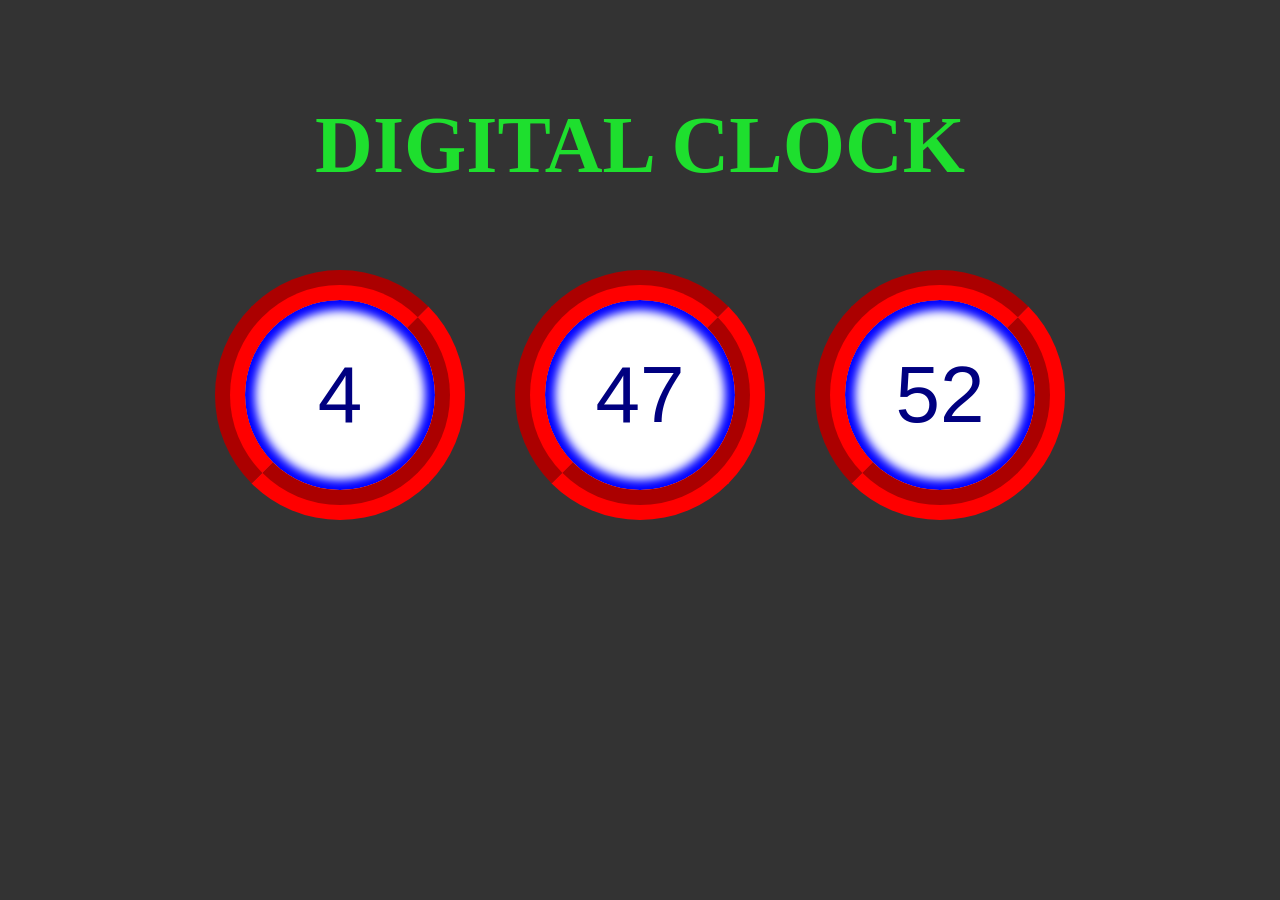
<file: digitalclock.html>
<!DOCTYPE html>
<html lang="en">
<head>
    <meta charset="UTF-8">
    <meta http-equiv="X-UA-Compatible" content="IE=edge">
    <meta name="viewport" content="width=device-width, initial-scale=1.0">
    <title>Document</title>
    <style>
        body{background-color: #333;}
        #box
        {
            height: 300px;
            width: 900px;
            margin: 100px auto;
        }
        .a{
            height: 250px;
            width: 250px;
            float: left;
            background: white;
            margin: 25px;
            border: 30px groove red;
            border-radius: 50%;
            box-sizing: border-box;
            box-shadow: 0px 0px 10px 10px blue inset;
            font-size: 80px;
            text-align: center;
            line-height: 190px;
            color: navy;
            font-family: sans-serif;
        }
        h1{
            color: rgb(30, 223, 46);
            text-align: center;
            font-size: 80px;
        }
    </style>
</head>
<body onload="digiclock()">
    <div id="box">
        <h1>DIGITAL CLOCK</h1>
        <div id="h" class="a">HH</div>
        <div id="m" class="a">MM</div>
        <div id="s" class="a">SS</div>
    </div>


    <script>
        function digiclock(){
        var time = new Date();

        document.getElementById("h").innerHTML=time.getHours()
        document.getElementById("m").innerHTML=time.getMinutes()
        document.getElementById("s").innerHTML=time.getSeconds()
        }
        setInterval(digiclock,1000)
    </script>
</body>
</html>
</file>
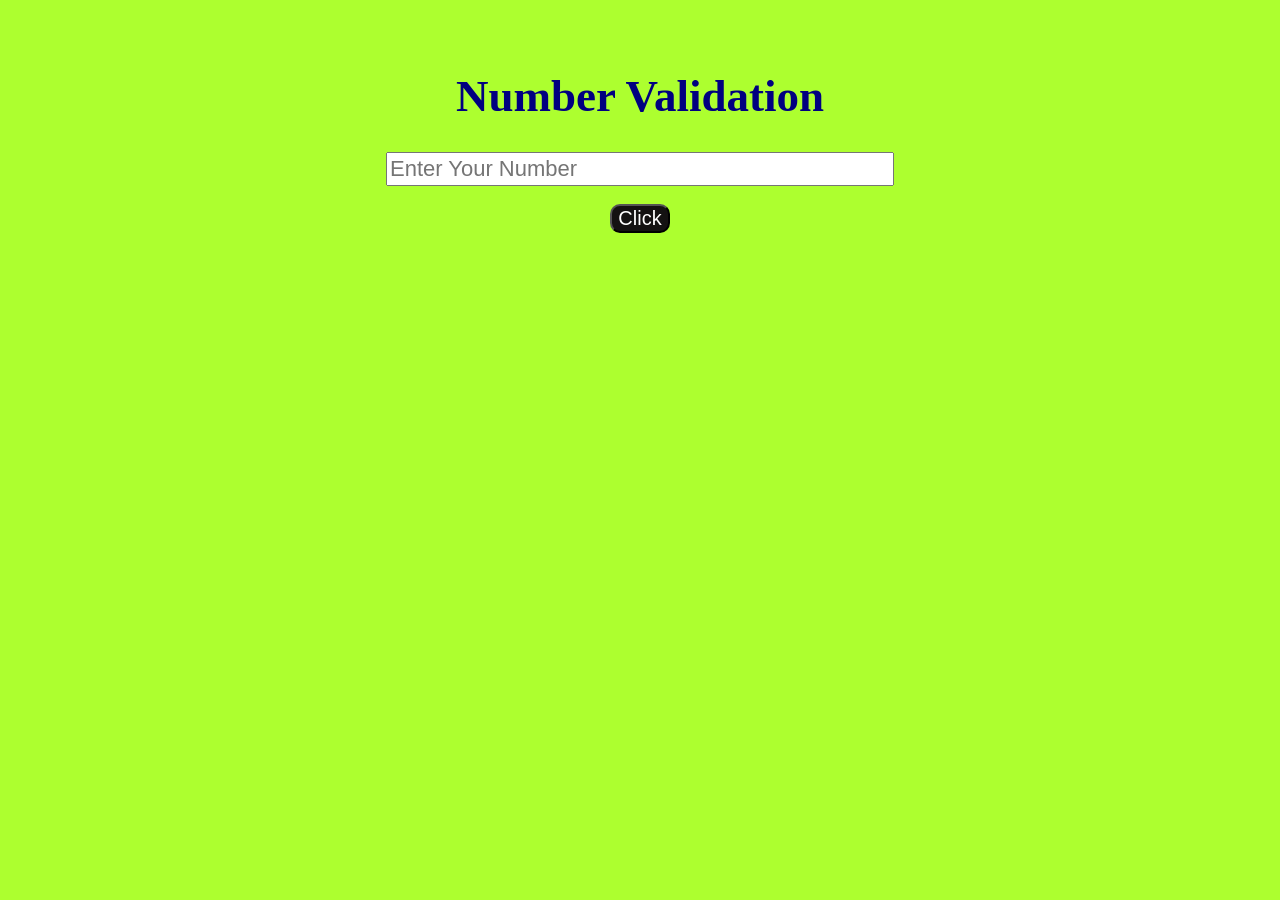
<file: number_validation.html>
<!DOCTYPE html>
<html lang="en">
<head>
    <meta charset="UTF-8">
    <meta http-equiv="X-UA-Compatible" content="IE=edge">
    <meta name="viewport" content="width=device-width, initial-scale=1.0">
    <title>Document</title>
    <style>
        body{
            background-color: greenyellow;
        }
        input[type=text]{
            height: 28px;
            width: 500px;
            font-size: 22px;
        }
        button{
            background-color: rgb(20, 18, 18);
            border-radius: 10px;
            color: white;
            font-size: 20px;

        }
        p{
            font-size: 30px;
            color: blue;
        }
        h1{
            font-size: 45px;
            color: navy;
            margin-top: 70px;
        }
    </style>
</head>
<body>
    <center>
        <h1>Number Validation</h1>
    <input type="text" id="number" placeholder="Enter Your Number"><br><br>
    <button onclick="demo()">Click</button>
    <p></p>
</center>
</body>
<script>
    function demo(){
    var num=document.getElementById('number').value
    var result = document.querySelector('p')

    if(num.length == 10 )
    {
        result.innerHTML="Its True"
    }
    else{
        result.innerHTML="Please Enter 10 Digit Valid Phone Number"
    }
}
</script>
</html>
</file>
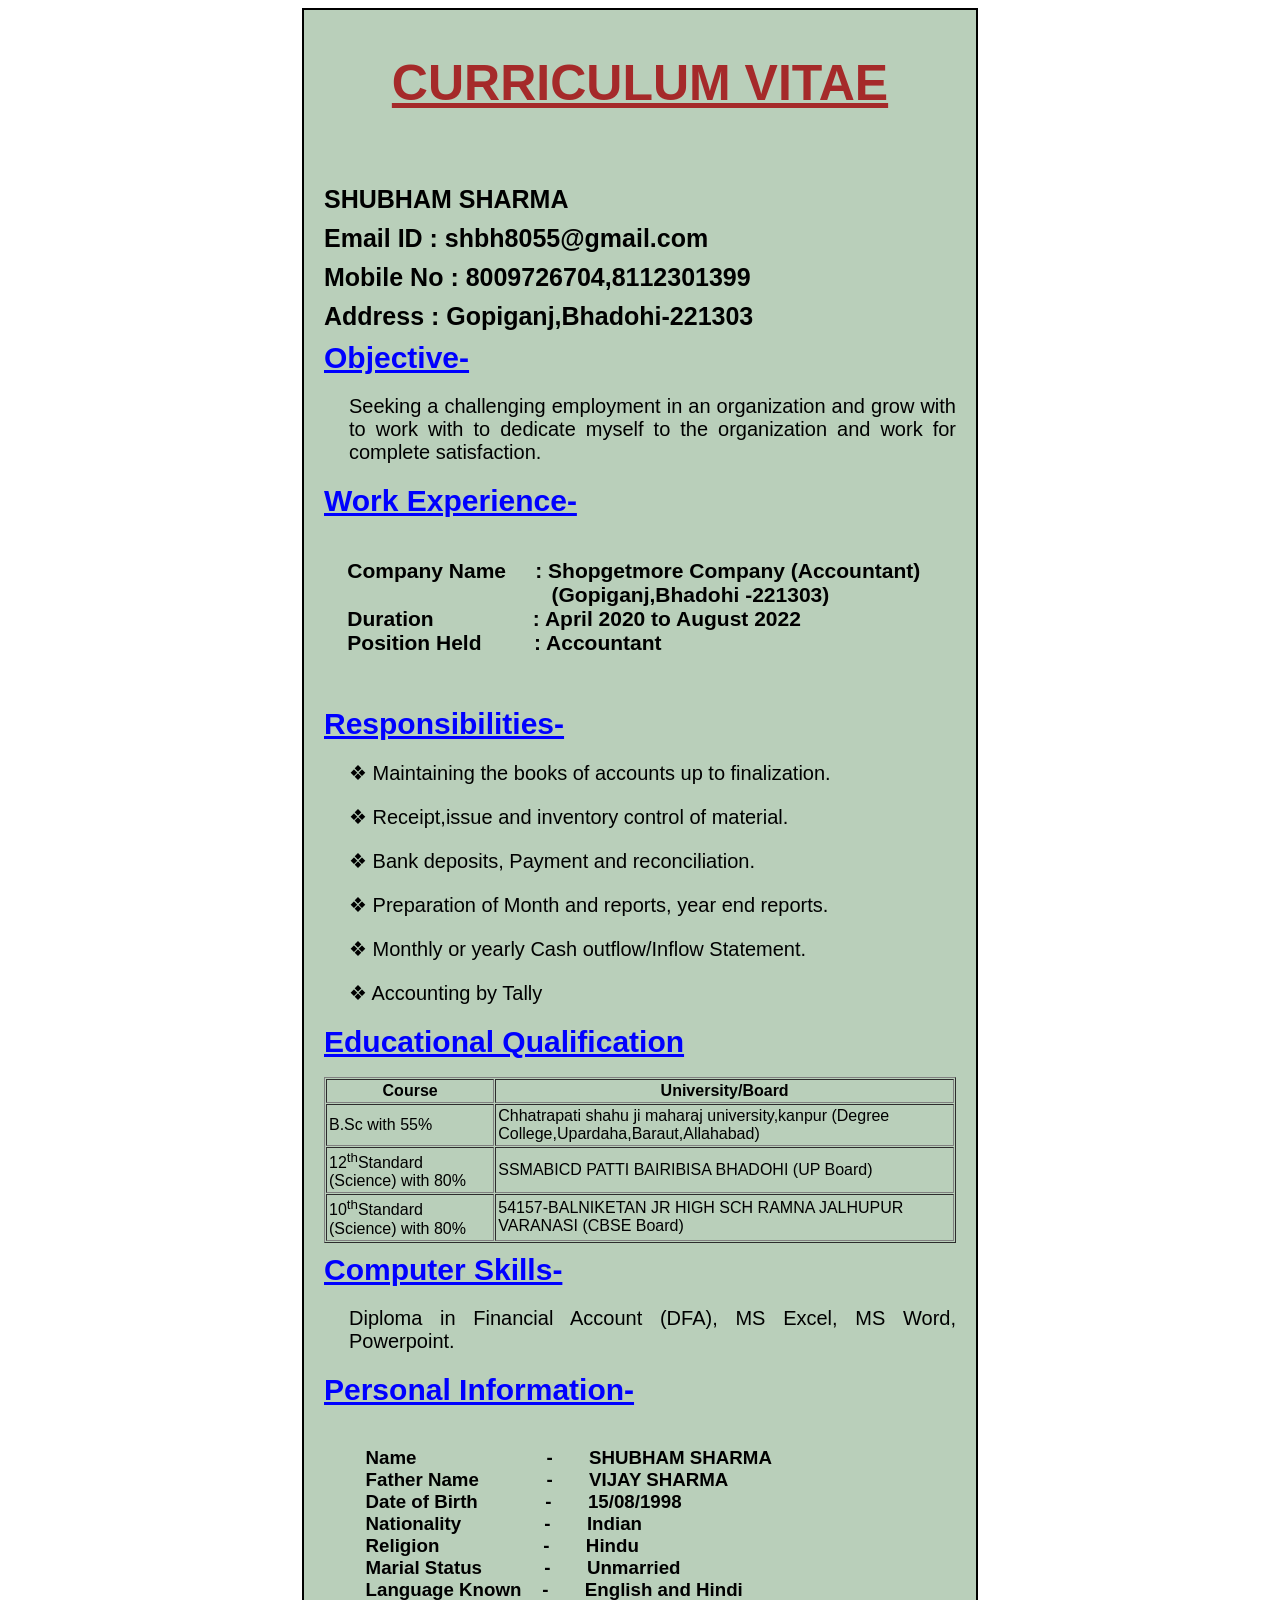
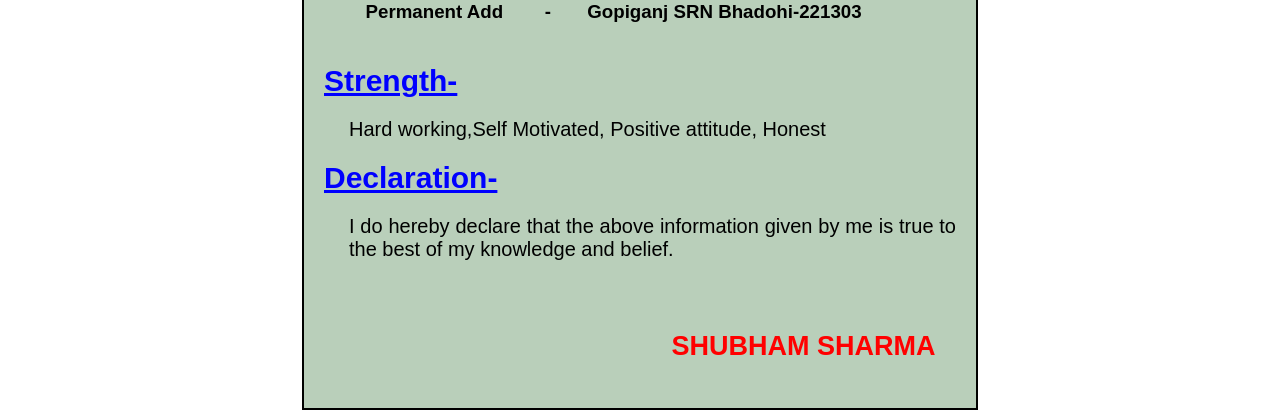
<file: Resume.html>
<!DOCTYPE html>
<html lang="en">

<head>
    <meta charset="UTF-8">
    <meta http-equiv="X-UA-Compatible" content="IE=edge">
    <meta name="viewport" content="width=device-width, initial-scale=1.0">
    <title>CURRICULUM VITAE</title>
    <style>
        * {
            font-family: sans-serif;


        }

        #main {
            height: 1000;
            width: 50%;
            border: 2px solid black;
            padding: 10px 20px;
            margin: 0 auto;
            background-color: rgba(136, 174, 138, 0.584);
        }

        h1 {
            text-align: center;
            color: brown;
            font-size: 50px;
            text-decoration: underline;
            padding: 0 0 40px 0;
        }

        .intro {
            font-size: 25px;
            margin: 10px 0;

        }

        .head {
            color: blue;
            font-size: 30px;
            margin: 10px 0 0 0;
            text-decoration: underline;

        }

        p {
            font-size: 20px;
            margin-left: 25px;
            text-align: justify;
        }

        img {
            position: absolute;
            top: 150px;
            left: 870px;
        }

        #company {
            font-size: 21px;
        }

        h4 {
            font-size: 27px;
            margin-left: 55%;
            color: red;
            margin-top: 70px;

        }

        #course {
            border: 3px solid black;
            height: 250px;
            width: 300px;
            font-size: 18px;

        }

        #board {
            border: 3px solid black;
            height: 250px;
            width: 400px;
            font-size: 18px;
            position: absolute;
            left: 678px;
            top: 1074px;
            border-width: 3px 3px 3px 0;

        }



        .stndrd {
            border-bottom: 2px solid black;
            padding-top: 39px;
        }

        .std2 {
            border-bottom: 2px solid black;
            padding-left: 3px;
        }
    </style>
</head>

<body>
    <div id="main">
        <h1>CURRICULUM VITAE</h1>

        <div>
            <h2 class="intro">SHUBHAM SHARMA</h2>
            <h2 class="intro">Email ID : shbh8055@gmail.com</h2>
            <h2 class="intro">Mobile No : 8009726704,8112301399</h2>
            <h2 class="intro">Address : Gopiganj,Bhadohi-221303</h2>
            <!-- <img src="./images/profile.jpg" height="180px" width="180px"> -->
        </div>

        <h2 class="head">Objective-</h2>
        <p>Seeking a challenging employment in an organization and grow with to work with to dedicate myself to the
            organization and work for complete satisfaction. </p>

        <h2 class="head"> Work Experience-</h2>
        <pre><h2 id="company">
    Company Name     : Shopgetmore Company (Accountant)
                                       (Gopiganj,Bhadohi -221303)
    Duration                 : April 2020 to August 2022
    Position Held         : Accountant</h2> </pre>

        <h2 class="head">Responsibilities- </h2>
        <p>❖ Maintaining the books of accounts up to finalization. </p>
        <p>❖ Receipt,issue and inventory control of material.</p>
        <p>❖ Bank deposits, Payment and reconciliation. </p>
        <p>❖ Preparation of Month and reports, year end reports.</p>
        <p>❖ Monthly or yearly Cash outflow/Inflow Statement.</p>
        <p>❖ Accounting by Tally</p>

        <h2 class="head">Educational Qualification</h2><br>
        <table border="1" cellspacing="1" cellpadding="2">
            <tr>
                <th>Course</th>
                <th>University/Board</th>
            </tr>
            <tr>
                <td>B.Sc with 55%</td>
                <td>Chhatrapati shahu ji maharaj university,kanpur
                    (Degree College,Upardaha,Baraut,Allahabad)</td>
            </tr>
            <tr>
                <td>12<sup>th</sup>Standard (Science) with 80%</td>
                <td>SSMABICD PATTI BAIRIBISA BHADOHI
                    (UP Board)</td>
            </tr>
            <tr>
                <td>10<sup>th</sup>Standard (Science) with 80%</td>
                <td>54157-BALNIKETAN JR HIGH SCH RAMNA
                    JALHUPUR VARANASI (CBSE Board)</td>
            </tr>
        </table>
        
        <h2 class="head">Computer Skills-</h2>
        <p>Diploma in Financial Account (DFA), MS Excel, MS Word, Powerpoint.</p>

        <h2 class="head">Personal Information-</h2>
        <pre><h3>
        Name                         -       SHUBHAM SHARMA
        Father Name             -       VIJAY SHARMA
        Date of Birth             -       15/08/1998
        Nationality                -       Indian
        Religion                    -       Hindu
        Marial Status            -       Unmarried
        Language Known    -       English and Hindi
        Permanent Add        -       Gopiganj SRN Bhadohi-221303
           </h3></pre>
        <h2 class="head">Strength-</h2>
        <p>Hard working,Self Motivated, Positive attitude, Honest</p>

        <h2 class="head">Declaration- </h2>
        <p>I do hereby declare that the above information given by me is true to the best of my
            knowledge and belief.</p>

        <h4>SHUBHAM SHARMA</h4>

    </div>
</body>

</html>
</file>
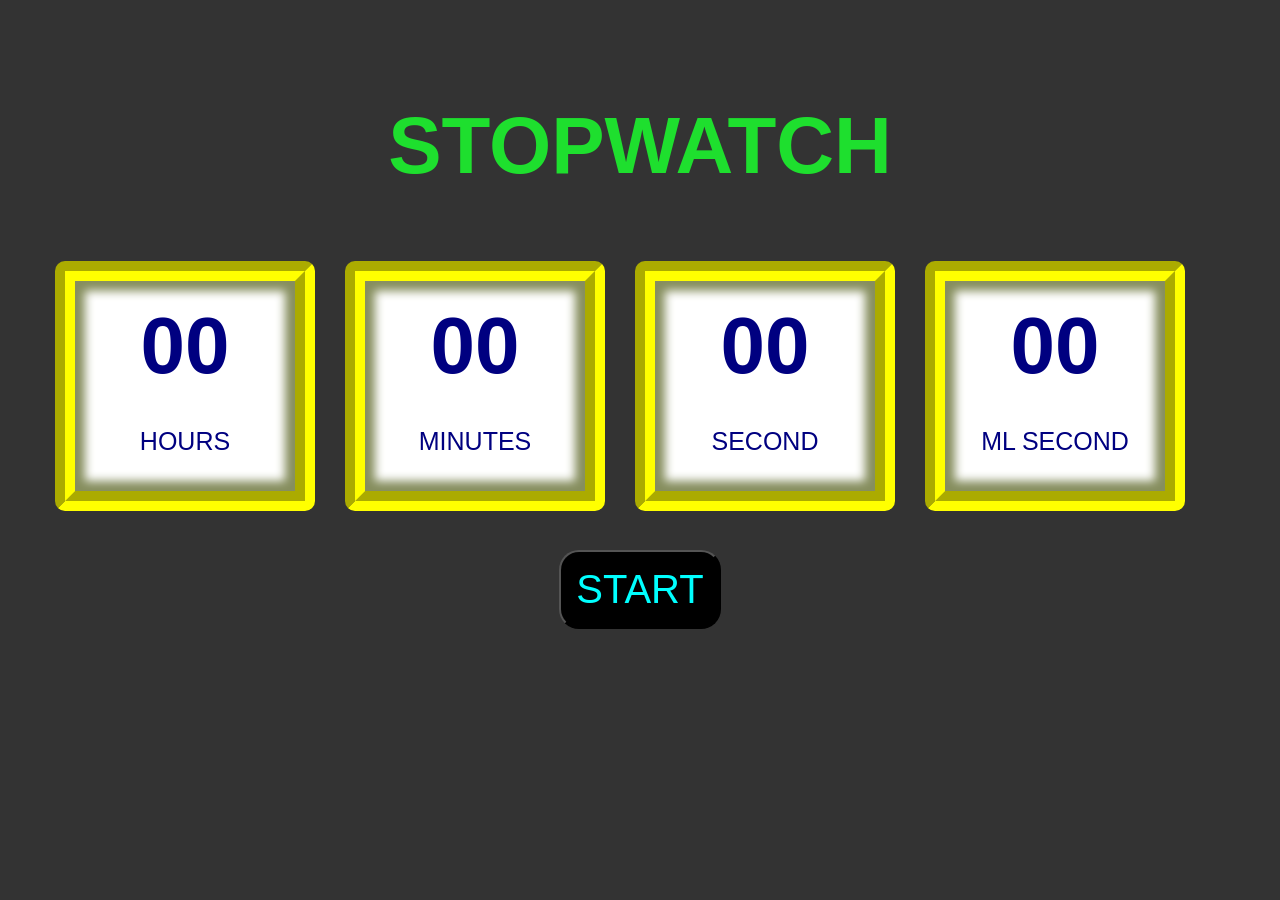
<file: StopWatch.html>
<!DOCTYPE html>
<html lang="en">

<head>
    <meta charset="UTF-8">
    <meta http-equiv="X-UA-Compatible" content="IE=edge">
    <meta name="viewport" content="width=device-width, initial-scale=1.0">
    <title>Document</title>
    <style>
        body {
            background-color: #333;
        }

        #box {
            height: 350px;
            width: 1200px;
            margin: 100px auto;
        }

        .a {
            height: 250px;
            width: 260px;
            float: left;
            background: white;
            margin: 15px;
            border: 20px groove yellow;
            border-radius: 10px;
            box-sizing: border-box;
            box-shadow: 0px 0px 10px 10px rgb(134, 142, 94) inset;
            font-size: 80px;
            text-align: center;
            line-height: 70px;
            color: navy;
            font-family: sans-serif;
            padding: 30px;
        }

        h1 {
            color: rgb(30, 223, 46);
            text-align: center;
            font-size: 80px;
            font-family: sans-serif;
        }

        p {
            font-size: 25px;
        }

        #btn {
            color: aqua;
            background-color: black;
            font-size: 40px;
            padding: 15px;
            border-radius: 20px;


        }
    </style>
</head>

<body>
    <div id="box">
        <h1>STOPWATCH</h1>
        <div class="a">
            <b id="h">00</b>
            <p>HOURS</p>
        </div>
        <div  class="a">
            <b id="m">00</b>
            <p>MINUTES</p>
        </div>
        <div class="a">
            <b id="s">00</b>
            <p>SECOND</p>
        </div>
        <div  class="a">
            <b id="ms">00</b>
            <p>ML SECOND</p>
        </div>
    </div>
<center><input type="button" value="START" id="btn" onclick="start(this)"></center>


    <script>
        var h = 0;
        var m = 0; 
        var s = 0;
        var ms = 0;

        function stopwatch(){
    
        var hh=document.getElementById("h")
        var mm=document.getElementById("m")
        var ss=document.getElementById("s")
        var mls=document.getElementById("ms")
        ms++
        if(ms==200)
        {
            ms=0
            s++;
            if(s==60)
            {
                s=0
                m++;
                if(m==60)
                {
                    m=0
                    h++;
                }
            }
        }
        if(h<10)        
        hh.innerText="0"+h;        
        else       
        hh.innerText=h;
        if(m<10)        
        mm.innerText="0"+m;        
        else       
        mm.innerText=m;
        if(s<10)        
        ss.innerText="0"+s;        
        else       
        ss.innerText=s;
        if(ms<10)        
        mls.innerText="00"+ms;        
        else       
        mls.innerText=ms;
        
        }
        function start(x)
        {
            if(x.value=="START")
            {
                x.value="STOP"
                x.style.background="green"
                x.style.color= "white"
                a=setInterval(stopwatch,1)

            }
            else
            {
                x.value="START"
                x.style.background="red"
                x.style.color= "white"
                clearInterval(a)
            }
    }
    </script>
</body>

</html>
</file>
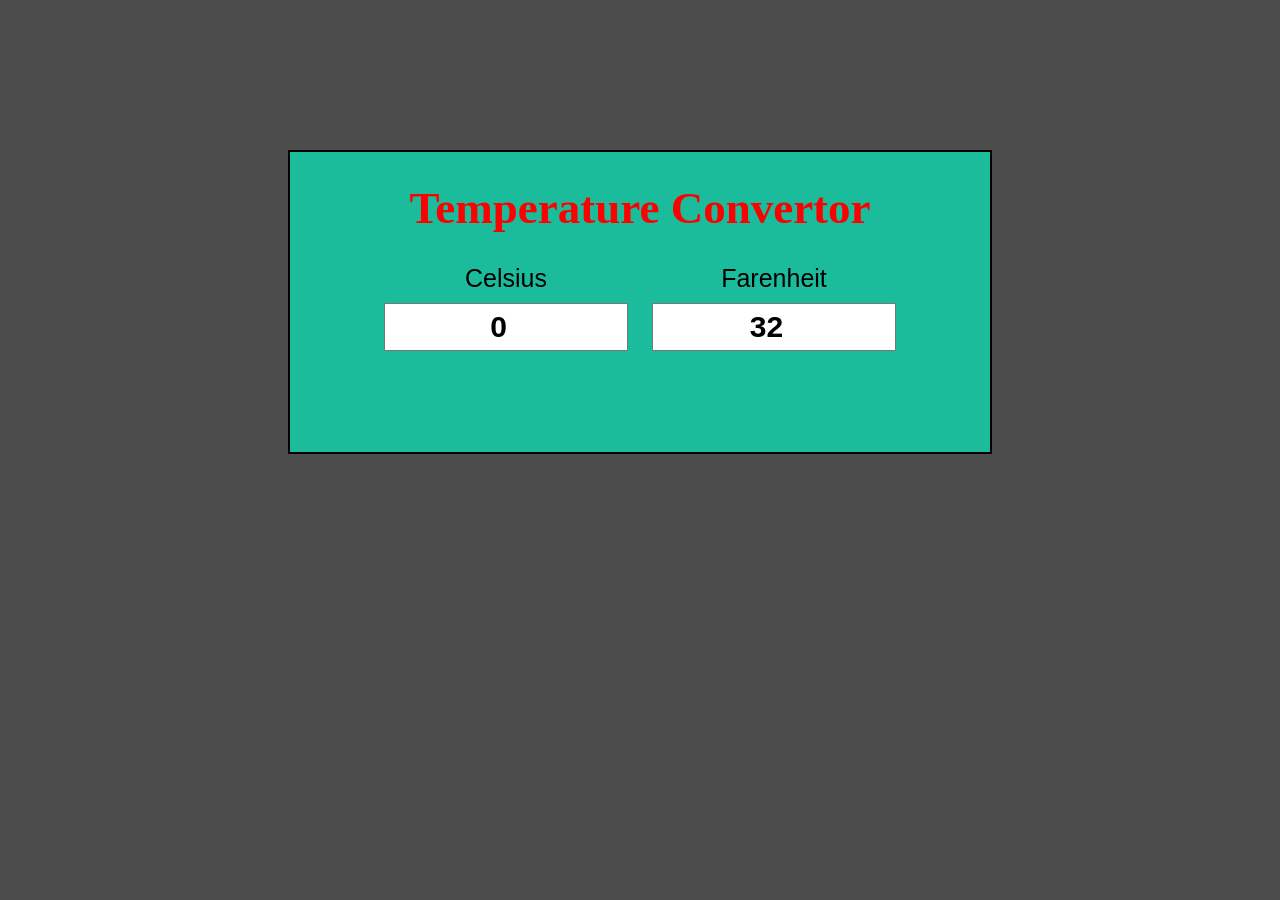
<file: temperature.html>
<!DOCTYPE html>
<html lang="en">

<head>
    <meta charset="UTF-8">
    <meta http-equiv="X-UA-Compatible" content="IE=edge">
    <meta name="viewport" content="width=device-width, initial-scale=1.0">
    <title>Temperature Convertor</title>
    <style>
        body {
            background-color: rgba(0,0,0,.7);
        }

        #container {
            width: 700px;
            height: 300px;
            margin: 150px auto;
            border: 2px solid;
            text-align: center;
            background-color: #1abc9c;
        }

        .input {
            display: inline-block;
        }

        .inp {
            padding: 5px 10px;
            margin: 10px;
            font-size: 30px;
            font-weight: bold;
            width: 220px;
            text-align: center
        }

        label{
            font-size: 25px;
            font-family: sans-serif
            ;
        }
        h1{
            font-size: 45px;
            color: red;
            
        }
    </style>
</head>

<body>
    <div id="container">
        <h1>Temperature Convertor</h1>
        <div class="input">
            <label>Celsius</label><br>
            <input type="number" id="cel" class="inp" value="0">
        </div>
        <div class="input">
            <label>Farenheit</label><br>
            <input type="number" id="fah" class="inp" value="32">
        </div>

    </div>

    <script>
        var cel =document.getElementById('cel')
        var fah =document.getElementById('fah')

        cel.addEventListener('input',function(){
            let c= this.value;
            let f= (c * 9/5)+32;

            // if(!Number.isInteger(f)){
            //     f =f.toFixed(4)
            // }
            fah.value = f
        })
        fah.addEventListener('input',function(){
            let f= this.value;
            let c= (f - 32) * 5/9;

            if(!Number.isInteger(c)){
                c =c.toFixed(4)
            }
            fah.value = f
            cel.value = c            
        })
    </script>
</body>

</html>
</file>
